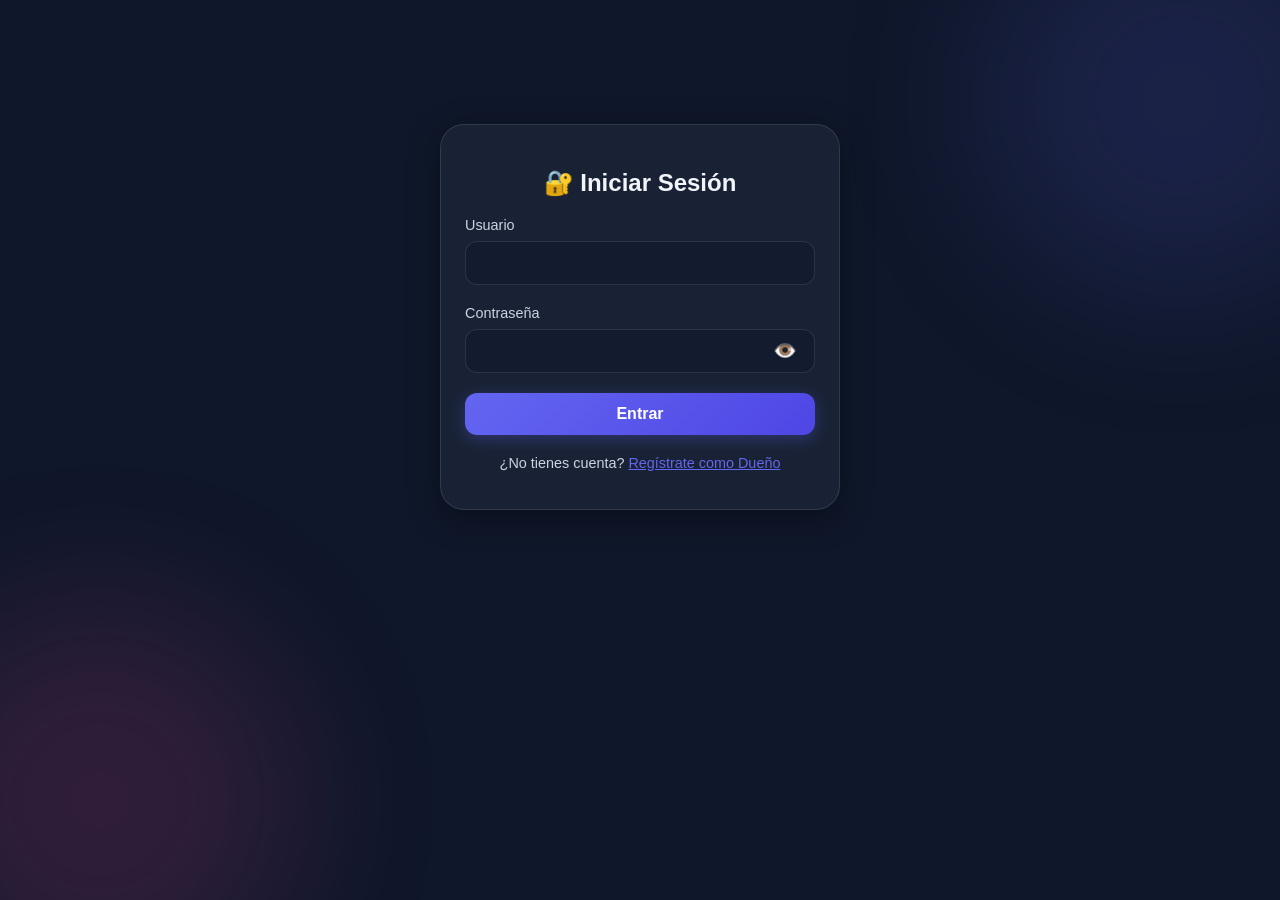
<file: src/ui/index.html>
<!DOCTYPE html>
<html lang="es">
<head>
    <meta charset="UTF-8">
    <meta name="viewport" content="width=device-width, initial-scale=1.0, maximum-scale=1.0, user-scalable=no">
    <title>Stock & Scan Native</title>
    <style>
        :root {
            --primary: #6366f1;
            --primary-hover: #818cf8;
            --secondary: #818cf8;
            --background: #0f172a;
            --surface: rgba(30, 41, 59, 0.7);
            --surface-light: rgba(255, 255, 255, 0.05);
            --text: #f1f5f9;
            --text-muted: #cbd5e1;
            --border: rgba(255, 255, 255, 0.1);
            --success: #10b981;
            --error: #ef4444;
            --warning: #f59e0b;
            --shadow: 0 8px 32px 0 rgba(0, 0, 0, 0.37);
            --backdrop-blur: blur(12px);
        }

        * { 
            box-sizing: border-box; 
            -webkit-tap-highlight-color: transparent; 
        }

        body { 
            margin: 0; 
            font-family: 'Inter', 'Segoe UI', Roboto, Helvetica, Arial, sans-serif; 
            background: var(--background);
            background-attachment: fixed;
            color: var(--text);
            transition: all 0.3s ease;
            height: 100vh;
            display: flex;
            flex-direction: column;
            overflow: hidden;
            position: relative;
        }

        /* Decorative Background Blobs */
        body::before, body::after {
            content: "";
            position: fixed;
            width: 400px;
            height: 400px;
            border-radius: 50%;
            filter: blur(80px);
            z-index: -1;
            opacity: 0.15;
            pointer-events: none;
        }
        body::before { 
            background: var(--primary); 
            top: -100px; 
            right: -100px; 
        }
        body::after { 
            background: #ec4899; 
            bottom: -100px; 
            left: -100px; 
        }

        /* Layout */
        .app-container { 
            display: flex; 
            flex: 1; 
            overflow: hidden; 
            position: relative; 
            height: 100vh;
            z-index: 1;
        }
        
        /* Glass Cards */
        .card {
            background: var(--surface);
            backdrop-filter: var(--backdrop-blur);
            -webkit-backdrop-filter: var(--backdrop-blur);
            border: 1px solid var(--border);
            border-radius: 24px;
            padding: 24px;
            box-shadow: var(--shadow);
            transition: transform 0.2s ease, border-color 0.2s ease;
        }
        .card:hover {
            border-color: rgba(99, 102, 241, 0.4);
        }

        /* Bottom Navigation (Dock Style) */
        .bottom-nav {
            position: fixed;
            bottom: 20px;
            left: 50%;
            transform: translateX(-50%);
            display: flex;
            align-items: center;
            gap: 12px;
            padding: 10px 15px;
            background: rgba(15, 23, 42, 0.8);
            backdrop-filter: blur(20px) saturate(180%);
            -webkit-backdrop-filter: blur(20px) saturate(180%);
            border: 1px solid rgba(255, 255, 255, 0.1);
            border-radius: 24px;
            box-shadow: 0 15px 35px rgba(0, 0, 0, 0.5), 0 5px 15px rgba(0, 0, 0, 0.2);
            z-index: 1000;
            transition: all 0.3s cubic-bezier(0.4, 0, 0.2, 1);
        }

        .nav-item {
            width: 50px;
            height: 50px;
            display: flex;
            flex-direction: column;
            align-items: center;
            justify-content: center;
            border-radius: 16px;
            cursor: pointer;
            color: var(--text-muted);
            transition: all 0.2s cubic-bezier(0.4, 0, 0.2, 1);
            background: transparent;
            position: relative;
        }

        .nav-item svg {
            width: 26px;
            height: 26px;
            fill: none;
            stroke: currentColor;
            stroke-width: 2;
            stroke-linecap: round;
            stroke-linejoin: round;
            transition: transform 0.2s;
        }

        .nav-item:hover {
            background: rgba(255, 255, 255, 0.1);
            color: var(--text);
            transform: translateY(-5px) scale(1.1);
        }

        .nav-item.active {
            color: var(--primary);
            background: rgba(99, 102, 241, 0.15);
        }

        .nav-item.active::after {
            content: '';
            position: absolute;
            bottom: -6px;
            width: 4px;
            height: 4px;
            background: var(--primary);
            border-radius: 50%;
            box-shadow: 0 0 10px var(--primary);
        }

        .nav-item span {
            display: none;
        }

        /* Submenu Popup */
        .submenu-popup {
            position: fixed;
            bottom: 85px;
            right: 20px;
            background: rgba(15, 23, 42, 0.9);
            backdrop-filter: blur(20px);
            border: 1px solid var(--border);
            border-radius: 20px;
            padding: 12px;
            display: none;
            flex-direction: column;
            gap: 5px;
            min-width: 200px;
            box-shadow: 0 10px 25px rgba(0, 0, 0, 0.4);
            z-index: 1001;
            transform-origin: bottom right;
            animation: popIn 0.2s cubic-bezier(0.4, 0, 0.2, 1);
        }

        .submenu-popup.active {
            display: flex;
        }

        @keyframes popIn {
            from { opacity: 0; transform: scale(0.9) translateY(10px); }
            to { opacity: 1; transform: scale(1) translateY(0); }
        }

        .submenu-item {
            display: flex;
            align-items: center;
            gap: 12px;
            padding: 12px 16px;
            border-radius: 12px;
            cursor: pointer;
            color: var(--text-muted);
            transition: all 0.2s;
            font-size: 0.9rem;
        }

        .submenu-item:hover {
            background: rgba(255, 255, 255, 0.08);
            color: var(--text);
        }

        /* Main Content Area */
        .main-content {
            flex: 1;
            overflow-y: auto;
            padding: 24px;
            padding-bottom: 100px;
            position: relative;
            z-index: 1;
        }

        .sidebar, .mobile-header, .sidebar-overlay {
            display: none !important;
        }

        /* View Management */
        .view {
            display: none;
            animation: fadeIn 0.3s ease;
        }

        .view.active {
            display: block;
        }

        @keyframes fadeIn {
            from { opacity: 0; transform: translateY(10px); }
            to { opacity: 1; transform: translateY(0); }
        }

        /* Forms & Inputs */
        .form-group {
            margin-bottom: 20px;
            text-align: left;
        }
        .form-group label {
            display: block;
            margin-bottom: 8px;
            font-size: 0.9rem;
            color: var(--text-muted);
            font-weight: 500;
        }
        .input {
            width: 100%;
            padding: 12px 16px;
            background: rgba(15, 23, 42, 0.5);
            border: 1px solid var(--border);
            border-radius: 12px;
            color: var(--text);
            font-size: 1rem;
            transition: all 0.2s ease;
            outline: none;
        }
        .input:focus {
            border-color: var(--primary);
            background: rgba(15, 23, 42, 0.7);
            box-shadow: 0 0 0 3px rgba(99, 102, 241, 0.2);
        }

        .password-container {
            position: relative;
            display: flex;
            align-items: center;
        }
        .password-toggle {
            position: absolute;
            right: 12px;
            background: none;
            border: none;
            color: var(--text-muted);
            cursor: pointer;
            font-size: 1.2rem;
        }

        /* Buttons */
        .btn {
            padding: 12px 20px;
            border-radius: 12px;
            font-weight: 600;
            cursor: pointer;
            transition: all 0.2s ease;
            border: none;
            font-size: 1rem;
            display: inline-flex;
            align-items: center;
            justify-content: center;
            gap: 8px;
        }
        .btn-primary {
            background: linear-gradient(135deg, var(--primary) 0%, #4f46e5 100%);
            color: white;
            box-shadow: 0 4px 15px rgba(99, 102, 241, 0.3);
        }
        .btn-primary:hover {
            transform: translateY(-2px);
            box-shadow: 0 6px 20px rgba(99, 102, 241, 0.4);
            filter: brightness(1.1);
        }
        .btn-secondary {
            background: var(--surface);
            color: var(--text);
            border: 1px solid var(--border);
        }
        .btn-secondary:hover {
            background: rgba(255, 255, 255, 0.1);
            border-color: rgba(255, 255, 255, 0.2);
        }
        .btn-danger {
            background: rgba(239, 68, 68, 0.2);
            color: #fca5a5;
            border: 1px solid rgba(239, 68, 68, 0.3);
        }
        .btn-danger:hover {
            background: rgba(239, 68, 68, 0.3);
            color: white;
        }

        /* Data Tables */
        .data-table {
            width: 100%;
            border-collapse: separate;
            border-spacing: 0;
            color: var(--text);
        }
        .data-table th {
            text-align: left;
            padding: 12px 16px;
            font-size: 0.85rem;
            text-transform: uppercase;
            color: var(--text-muted);
            border-bottom: 1px solid var(--border);
            background: rgba(255, 255, 255, 0.02);
        }
        .data-table td {
            padding: 12px 16px;
            border-bottom: 1px solid var(--border);
            font-size: 0.95rem;
        }
        .data-table tr:last-child td {
            border-bottom: none;
        }
        .data-table tr:hover td {
            background: rgba(255, 255, 255, 0.03);
        }

        /* Grid Layout */
        .grid {
            display: grid;
            grid-template-columns: repeat(auto-fit, minmax(300px, 1fr));
            gap: 24px;
        }

        /* Scrollbar Styling */
        ::-webkit-scrollbar {
            width: 8px;
        }
        ::-webkit-scrollbar-track {
            background: transparent;
        }
        ::-webkit-scrollbar-thumb {
            background: rgba(99, 102, 241, 0.3);
            border-radius: 4px;
        }
        ::-webkit-scrollbar-thumb:hover {
            background: rgba(99, 102, 241, 0.5);
        }

        .hidden { display: none !important; }

        /* 🆕 ESTILOS PARA AUTOCOMPLETADO */
        .search-results-dropdown {
            position: absolute;
            top: 100%;
            left: 0;
            right: 0;
            background: rgba(15, 23, 42, 0.95);
            backdrop-filter: blur(10px);
            border: 1px solid rgba(99, 102, 241, 0.3);
            border-top: none;
            border-radius: 0 0 12px 12px;
            max-height: 300px;
            overflow-y: auto;
            z-index: 1000;
            display: none;
        }

        .search-results-dropdown.active {
            display: block;
        }

        .search-result-item {
            padding: 12px 16px;
            cursor: pointer;
            border-bottom: 1px solid rgba(99, 102, 241, 0.1);
            transition: background 0.2s;
        }

        .search-result-item:hover {
            background: rgba(99, 102, 241, 0.1);
        }

        .search-result-item:last-child {
            border-bottom: none;
        }

        .search-result-code {
            font-weight: 600;
            color: var(--primary);
            font-size: 0.9rem;
        }

        .search-result-name {
            color: var(--text);
            margin-top: 2px;
        }

        .search-result-meta {
            font-size: 0.85rem;
            color: var(--text-muted);
            margin-top: 4px;
        }
    </style>

</head>
<body>

    <div class="app-container">
        <!-- Bottom Navigation Dock -->
        <nav class="bottom-nav hidden" id="bottom-nav">
            <div class="nav-item" onclick="app.switchView('view-stock')" data-view="view-stock" title="Stock">
                <svg viewBox="0 0 24 24"><path d="M21 8l-9-4-9 4v8l9 4 9-4V8z"></path><path d="M12 12l9-4M12 12l-9-4M12 12v9"></path></svg>
                <span data-i18n="menu_stock">Stock</span>
            </div>
            <div class="nav-item" onclick="app.switchView('view-sales')" data-view="view-sales" title="Ventas">
                <svg viewBox="0 0 24 24"><circle cx="9" cy="21" r="1"></circle><circle cx="20" cy="21" r="1"></circle><path d="M1 1h4l2.68 13.39a2 2 0 0 0 2 1.61h9.72a2 2 0 0 0 2-1.61L23 6H6"></path></svg>
                <span data-i18n="menu_sales">Ventas</span>
            </div>
            <div class="nav-item" onclick="app.switchView('view-settings')" data-view="view-settings" title="Configuración">
                <svg viewBox="0 0 24 24"><circle cx="12" cy="12" r="3"></circle><path d="M19.4 15a1.65 1.65 0 0 0 .33 1.82l.06.06a2 2 0 0 1 0 2.83 2 2 0 0 1-2.83 0l-.06-.06a1.65 1.65 0 0 0-1.82-.33 1.65 1.65 0 0 0-1 1.51V21a2 2 0 0 1-2 2 2 2 0 0 1-2-2v-.09A1.65 1.65 0 0 0 9 19.4a1.65 1.65 0 0 0-1.82.33l-.06.06a2 2 0 0 1-2.83 0 2 2 0 0 1 0-2.83l.06-.06a1.65 1.65 0 0 0 .33-1.82 1.65 1.65 0 0 0-1.51-1H3a2 2 0 0 1-2-2 2 2 0 0 1 2-2h.09A1.65 1.65 0 0 0 4.6 9a1.65 1.65 0 0 0-.33-1.82l-.06-.06a2 2 0 0 1 0-2.83 2 2 0 0 1 2.83 0l.06.06a1.65 1.65 0 0 0 1.82.33H9a1.65 1.65 0 0 0 1-1.51V3a2 2 0 0 1 2-2 2 2 0 0 1 2 2v.09a1.65 1.65 0 0 0 1 1.51 1.65 1.65 0 0 0 1.82-.33l.06-.06a2 2 0 0 1 2.83 0 2 2 0 0 1 0 2.83l-.06.06a1.65 1.65 0 0 0-.33 1.82V9a1.65 1.65 0 0 0 1.51 1H21a2 2 0 0 1 2 2 2 2 0 0 1-2 2h-.09a1.65 1.65 0 0 0-1.51 1z"></path></svg>
                <span data-i18n="menu_settings">Ajustes</span>
            </div>
            <div class="nav-item" onclick="app.switchView('view-alias')" data-view="view-alias" title="Alias">
                <svg viewBox="0 0 24 24"><path d="M20.59 13.41l-7.17 7.17a2 2 0 0 1-2.83 0L2 12V2h10l8.59 8.59a2 2 0 0 1 0 2.82z"></path><line x1="7" y1="7" x2="7.01" y2="7"></line></svg>
                <span data-i18n="menu_alias">Alias</span>
            </div>
            <div class="nav-item" onclick="app.toggleSubmenu()" id="more-btn" title="Más opciones">
                <svg viewBox="0 0 24 24"><circle cx="12" cy="12" r="1"></circle><circle cx="19" cy="12" r="1"></circle><circle cx="5" cy="12" r="1"></circle></svg>
            </div>
        </nav>

        <!-- Submenu Popup -->
        <div class="submenu-popup" id="submenu-popup">
            <div class="submenu-item" onclick="app.switchView('view-import')">📥 <span data-i18n="menu_import">Importar Stock</span></div>
            <div class="submenu-item" onclick="app.switchView('view-subscription')">💳 <span data-i18n="menu_subscription">Suscripciones</span></div>
            <div class="submenu-item hidden" id="nav-personnel" onclick="app.switchView('view-personnel')">👥 <span data-i18n="menu_personnel">Personal</span></div>
            <div class="submenu-item" onclick="app.switchView('view-cash')">💰 <span>Gestión de Caja</span></div>
            <div class="submenu-item" onclick="app.switchView('view-reports')">📊 <span>Reportes</span></div>
            <hr style="border:0; border-top:1px solid var(--border); margin:5px 0;">
            <div class="submenu-item" onclick="app.logout()" style="color:var(--error)">🚪 <span>Cerrar Sesión</span></div>
        </div>

        <main class="main-content">
            <!-- AUTH VIEWS -->
            <div id="view-login" class="view">
                <div class="card" style="max-width: 400px; margin: 100px auto; text-align: center;">
                    <h2>🔐 Iniciar Sesión</h2>
                    <div class="form-group">
                        <label>Usuario</label>
                        <input type="text" id="login-user" class="input">
                    </div>
                    <div class="form-group">
                        <label>Contraseña</label>
                        <div class="password-container">
                            <input type="password" id="login-pass" class="input">
                            <button type="button" class="password-toggle" onclick="app.togglePassword('login-pass')">👁️</button>
                        </div>
                    </div>
                    <button class="btn btn-primary" style="width: 100%" onclick="app.login()">Entrar</button>
                    <p style="margin-top: 20px; font-size: 0.9rem; color: var(--text-muted);">
                        ¿No tienes cuenta? <a href="#" onclick="app.switchView('view-register')" style="color: var(--primary)">Regístrate como Dueño</a>
                    </p>
                </div>
            </div>

            <div id="view-register" class="view">
                <div class="card" style="max-width: 400px; margin: 100px auto; text-align: center;">
                    <h2>🏢 Registrar Negocio</h2>
                    <div class="form-group">
                        <label>Nombre del Negocio</label>
                        <input type="text" id="reg-business" class="input">
                    </div>
                    <div class="form-group">
                        <label>Usuario Administrador</label>
                        <input type="text" id="reg-user" class="input">
                    </div>
                    <div class="form-group">
                        <label>Contraseña</label>
                        <div class="password-container">
                            <input type="password" id="reg-pass" class="input">
                            <button type="button" class="password-toggle" onclick="app.togglePassword('reg-pass')">👁️</button>
                        </div>
                    </div>
                    <button class="btn btn-primary" style="width: 100%" onclick="app.registerOwner()">Crear Cuenta</button>
                    <p style="margin-top: 20px; font-size: 0.9rem; color: var(--text-muted);">
                        ¿Ya tienes cuenta? <a href="#" onclick="app.switchView('view-login')" style="color: var(--primary)">Inicia Sesión</a>
                    </p>
                </div>
            </div>

            <!-- STOCK VIEW -->
            <div id="view-stock" class="view">
                <div style="display: flex; justify-content: space-between; align-items: center; margin-bottom: 24px;">
                    <h2 data-i18n="menu_stock">Gestión de Stock</h2>
                    <button class="btn btn-primary" onclick="app.showModal('modal-product')">➕ <span data-i18n="btn_save">Nuevo Producto</span></button>
                </div>
                
                <div class="card">
                    <div style="display: flex; gap: 10px; margin-bottom: 20px;">
                        <input type="text" id="stock-search" class="input" placeholder="Buscar producto o código..." oninput="app.loadStock()">
                        <button class="btn btn-secondary" onclick="app.loadStock()">🔄</button>
                    </div>
                    <div style="overflow-x: auto;">
                        <table class="data-table">
                            <thead>
                                <tr>
                                    <th>Código</th>
                                    <th>Nombre</th>
                                    <th>Categoría</th>
                                    <th>Precio</th>
                                    <th>Cantidad</th>
                                    <th>Acciones</th>
                                </tr>
                            </thead>
                            <tbody id="stock-table-body"></tbody>
                        </table>
                    </div>
                </div>
            </div>

            <!-- SALES VIEW -->
            <div id="view-sales" class="view">
                <h2 data-i18n="menu_sales">Terminal de Ventas</h2>
                <div class="grid">
                    <div class="card">
                        <h3>🛒 Carrito</h3>
                        <div id="cart-items" style="min-height: 200px; margin-bottom: 20px;"></div>
                        <div style="font-size: 1.5rem; font-weight: 800; text-align: right; margin-bottom: 20px;">
                            Total: <span id="cart-total">$0.00</span>
                        </div>
                        <button class="btn btn-primary" style="width: 100%" onclick="app.openCheckout()">💰 <span data-i18n="btn_pay">Cobrar Venta</span></button>
                    </div>
                    <div class="card">
                        <h3>🔍 Búsqueda Rápida</h3>
                        <div class="form-group" style="position: relative;">
                            <input type="text" id="sale-scan" class="input" placeholder="Escanea código o escribe nombre..." oninput="app.handleSaleSearchInput()">
                            <!-- 🆕 DROPDOWN DE AUTOCOMPLETADO -->
                            <div id="quick-results" class="search-results-dropdown"></div>
                        </div>
                    </div>
                </div>
            </div>

            <!-- IMPORT VIEW -->
            <div id="view-import" class="view">
                <h2 data-i18n="menu_import">Importación de Stock</h2>
                <div class="grid">
                    <div class="card">
                        <h3>⚙️ Configuración de Importación</h3>
                        <div class="form-group">
                            <label>Seleccionar Archivo (CSV, XLSX, JSON, TXT)</label>
                            <input type="file" id="import-file-input" class="input" accept=".csv,.xlsx,.xls,.json,.txt" onchange="app.handleFileUpload(this)">
                        </div>
                        <div class="form-group">
                            <label>Cargar Perfil Guardado</label>
                            <input type="text" id="import-mapping" class="input" placeholder="ej: Shopify, Corporate...">
                        </div>
                        <div id="import-status" style="margin-bottom: 15px; font-size: 0.85rem; font-weight: bold; text-align: center;"></div>
                        <button id="btn-run-import" class="btn btn-primary" style="width: 100%" onclick="app.runImportPreview()" disabled>🔍 Examinar Archivo</button>
                    </div>
                    <div class="card">
                        <h3>📝 Log de Proceso</h3>
                        <div id="import-log" style="height: 200px; overflow-y: auto; background: rgba(15, 23, 42, 0.5); padding: 15px; border-radius: 8px; font-family: monospace; font-size: 0.85rem; color: var(--text-muted);">
                            Esperando selección de archivo...
                        </div>
                    </div>
                </div>

                <!-- 🆕 SECCIÓN DE MAPEADO ASISTIDO (Hidden by default) -->
                <div id="import-mapping-container" class="card hidden" style="margin-top: 20px; animation: fadeIn 0.3s ease;">
                    <h3 style="color: var(--warning);">⚠️ Asignación de Columnas Necesaria</h3>
                    <p style="font-size: 0.9rem; color: var(--text-muted); margin-bottom: 20px;">
                        No pudimos detectar automáticamente todas las columnas. Por favor, indica a qué campo de nuestro sistema corresponde cada columna de tu archivo.
                    </p>
                    <div style="overflow-x: auto;">
                        <table class="data-table" id="mapping-table">
                            <thead>
                                <tr>
                                    <th>Columna de tu Archivo</th>
                                    <th>Campo del Sistema</th>
                                </tr>
                            </thead>
                            <tbody id="mapping-table-body"></tbody>
                        </table>
                    </div>
                    <div style="display:flex; justify-content:flex-end; gap:10px; margin-top:20px;">
                        <button class="btn btn-primary" onclick="app.runImportPreview()">🔄 Actualizar Previsualización</button>
                    </div>
                </div>

                <!-- 🆕 SECCIÓN DE PERFIL Y PREVISUALIZACIÓN -->
                <div id="import-preview-container" class="card hidden" style="margin-top: 20px; animation: fadeIn 0.3s ease;">
                    <div style="display: flex; justify-content: space-between; align-items: center; margin-bottom: 20px;">
                        <h3 style="margin: 0;">📋 Previsualización de Datos</h3>
                        <div style="display: flex; gap: 10px; align-items: center;">
                            <input type="text" id="import-profile-name" class="input" style="width: 150px;" placeholder="Nombre del Perfil">
                            <button class="btn btn-secondary" onclick="app.saveImportProfile()">💾 Guardar Perfil</button>
                        </div>
                    </div>
                    <p style="font-size: 0.85rem; color: var(--text-muted); margin-bottom: 15px;">
                        Revisa los datos mapeados. Los campos en rojo indican errores de validación. Puedes editar los valores directamente en la tabla.
                    </p>
                    <div style="overflow-x: auto;">
                        <table class="data-table">
                            <thead>
                                <tr>
                                    <th>Fila</th>
                                    <th>Código</th>
                                    <th>Nombre</th>
                                    <th>Precio</th>
                                    <th>Cantidad</th>
                                    <th>Categoría</th>
                                    <th>Peso?</th>
                                </tr>
                            </thead>
                            <tbody id="import-preview-body"></tbody>
                        </table>
                    </div>
                    <div style="display:flex; justify-content:flex-end; gap:10px; margin-top:20px;">
                        <button class="btn btn-secondary" onclick="app.cancelImport()">Cancelar</button>
                        <button class="btn btn-primary" onclick="app.commitImport()">🚀 Confirmar e Importar al Stock</button>
                    </div>
                </div>
            </div>

            <!-- REPORTS VIEW -->
            <div id="view-reports" class="view">
                <h2 data-i18n="menu_reports">Reportes y Análisis</h2>
                <div class="grid">
                    <div class="card">
                        <h3>Resumen Financiero</h3>
                        <div id="report-summary" style="font-size: 1.1rem; line-height: 2;"></div>
                    </div>
                    <div class="card">
                        <h3>⚠️ Stock Crítico</h3>
                        <div id="report-alerts"></div>
                    </div>
                </div>
            </div>

            <!-- SETTINGS VIEW -->
            <div id="view-settings" class="view">
                <h2 data-i18n="menu_settings">Ajustes del Sistema</h2>
                <div class="card">
                    <h3>Personalización</h3>
                    <div class="form-group">
                        <label>Tema Visual</label>
                        <select id="theme-select" class="input" onchange="app.setTheme(this.value)">
                            <option value="light">Luz</option>
                            <option value="dark">Oscuro</option>
                            <option value="night">Noche (AMOLED)</option>
                        </select>
                    </div>
                    <div class="form-group">
                        <label>Idioma</label>
                        <select id="lang-select" class="input" onchange="app.setLang(this.value)">
                            <option value="es">Español</option>
                            <option value="en">English</option>
                        </select>
                    </div>
                </div>
                <div class="card">
                    <h3>Administración</h3>
                    <button class="btn btn-secondary" onclick="app.exportCSV()">📄 Exportar Inventario CSV</button>
                </div>
            </div>

            <!-- CASH VIEW -->
            <div id="view-cash" class="view">
                <h2>💰 Gestión de Caja</h2>
                <div class="grid">
                    <div class="card">
                        <h3>Estado Actual</h3>
                        <div id="cash-status" style="font-size: 1.2rem; line-height: 2;">Cargando estado...</div>
                    </div>
                    <div class="card">
                        <h3>Operaciones</h3>
                        <div class="form-group">
                            <label>Monto Inicial / Cierre</label>
                            <input type="number" id="cash-amount" class="input">
                        </div>
                        <div style="display:flex; gap:10px;">
                            <button class="btn btn-primary" onclick="app.openCash()">Abrir Caja</button>
                            <button class="btn btn-danger" onclick="app.closeCash()">Cerrar Caja</button>
                        </div>
                    </div>
                </div>
            </div>

            <!-- ALIAS VIEW -->
            <div id="view-alias" class="view">
                <h2>🏷️ Gestión de Alias</h2>
                <div class="grid">
                    <div class="card">
                        <h3>Nuevo Alias</h3>
                        <div class="form-group">
                            <label>Nombre del Alias</label>
                            <input type="text" id="alias-name" class="input">
                        </div>
                        <div class="form-group">
                            <label>Límite de Crédito</label>
                            <input type="number" id="alias-limit" class="input">
                        </div>
                        <button class="btn btn-primary" onclick="app.addAlias()">Añadir Alias</button>
                    </div>
                    <div class="card">
                        <h3>Lista de Alias</h3>
                        <div style="overflow-x: auto;">
                            <table class="data-table">
                                <thead>
                                    <tr>
                                        <th>Nombre</th>
                                        <th>Límite</th>
                                        <th>Acumulado</th>
                                        <th>Acciones</th>
                                    </tr>
                                </thead>
                                <tbody id="alias-table-body"></tbody>
                            </table>
                        </div>
                    </div>
                </div>
            </div>

            <!-- SUBSCRIPTION VIEW -->
            <div id="view-subscription" class="view">
                <h2>💳 Planes de Suscripción</h2>
                <div class="grid">
                    <div class="card">
                        <h3>Plan Actual</h3>
                        <div id="current-plan" style="font-size: 1.1rem; line-height: 2;"></div>
                    </div>
                    <div class="card">
                        <h3>Planes Disponibles</h3>
                        <div id="plans-list"></div>
                    </div>
                </div>
            </div>

            <!-- PERSONNEL VIEW -->
            <div id="view-personnel" class="view">
                <h2>👥 Gestión de Personal</h2>
                <div class="grid">
                    <div class="card">
                        <h3>Nuevo Empleado</h3>
                        <div class="form-group">
                            <label>Nombre</label>
                            <input type="text" id="emp-name" class="input">
                        </div>
                        <div class="form-group">
                            <label>Usuario</label>
                            <input type="text" id="emp-user" class="input">
                        </div>
                        <div class="form-group">
                            <label>Contraseña</label>
                            <input type="password" id="emp-pass" class="input">
                        </div>
                        <button class="btn btn-primary" onclick="app.inviteEmployee()">Agregar Empleado</button>
                    </div>
                    <div class="card">
                        <h3>Lista de Empleados</h3>
                        <div style="overflow-x: auto;">
                            <table class="data-table">
                                <thead>
                                    <tr>
                                        <th>Nombre</th>
                                        <th>Usuario</th>
                                        <th>Rol</th>
                                        <th>Acciones</th>
                                    </tr>
                                </thead>
                                <tbody id="personnel-table-body"></tbody>
                            </table>
                        </div>
                    </div>
                </div>
            </div>
        </main>
    </div>

    <!-- MODALS -->
    <div id="modal-product" class="modal-overlay hidden" style="position: fixed; inset: 0; background: rgba(0,0,0,0.6); backdrop-filter: blur(8px); display: flex; align-items: center; justify-content: center; z-index: 2000;">
        <div class="card" style="width: 100%; max-width: 500px; animation: popIn 0.3s ease;">
            <h3 style="margin-top: 0; margin-bottom: 20px; display: flex; justify-content: space-between; align-items: center;">
                <span>📦 Producto</span>
                <button onclick="app.closeModal('modal-product')" style="background: none; border: none; color: var(--text-muted); cursor: pointer; font-size: 1.5rem;">✕</button>
            </h3>
            <div class="grid" style="grid-template-columns: 1fr 1fr; gap: 15px;">
                <div class="form-group">
                    <label>Código</label>
                    <input type="text" id="p-code" class="input">
                </div>
                <div class="form-group">
                    <label>Categoría</label>
                    <input type="text" id="p-cat" class="input">
                </div>
            </div>
            <div class="form-group">
                <label>Nombre</label>
                <input type="text" id="p-name" class="input">
            </div>
            <div class="grid" style="grid-template-columns: 1fr 1fr; gap: 15px;">
                <div class="form-group">
                    <label>Precio</label>
                    <input type="number" id="p-price" class="input" step="0.01">
                </div>
                <div class="form-group">
                    <label>Cantidad</label>
                    <input type="number" id="p-qty" class="input">
                </div>
            </div>
            <div class="form-group" style="display: flex; align-items: center; gap: 10px; cursor: pointer;">
                <input type="checkbox" id="p-weight" style="width: 20px; height: 20px; cursor: pointer;">
                <label for="p-weight" style="margin-bottom: 0; cursor: pointer;">¿Es producto pesado? (Kg/Gr)</label>
            </div>
            <div style="display: flex; justify-content: flex-end; gap: 10px; margin-top: 20px;">
                <button class="btn btn-secondary" onclick="app.closeModal('modal-product')">Cancelar</button>
                <button class="btn btn-primary" onclick="app.saveProduct()">💾 Guardar Producto</button>
            </div>
        </div>
    </div>

    <div id="modal-checkout" class="modal-overlay hidden" style="position: fixed; inset: 0; background: rgba(0,0,0,0.6); backdrop-filter: blur(8px); display: flex; align-items: center; justify-content: center; z-index: 2000;">
        <div class="card" style="width: 100%; max-width: 400px; text-align: center; animation: popIn 0.3s ease;">
            <div style="font-size: 3rem; margin-bottom: 15px;">💰</div>
            <h3>Confirmar Venta</h3>
            <p style="color: var(--text-muted); margin-bottom: 25px;">¿Deseas procesar el cobro de los productos en el carrito?</p>
            <div style="display: flex; justify-content: center; gap: 15px;">
                <button class="btn btn-secondary" onclick="app.closeModal('modal-checkout')">Cancelar</button>
                <button class="btn btn-primary" onclick="app.confirmSale()">✅ Confirmar Pago</button>
            </div>
        </div>
    </div>

    <script src="app.js"></script>
</body>
</html>
</file>
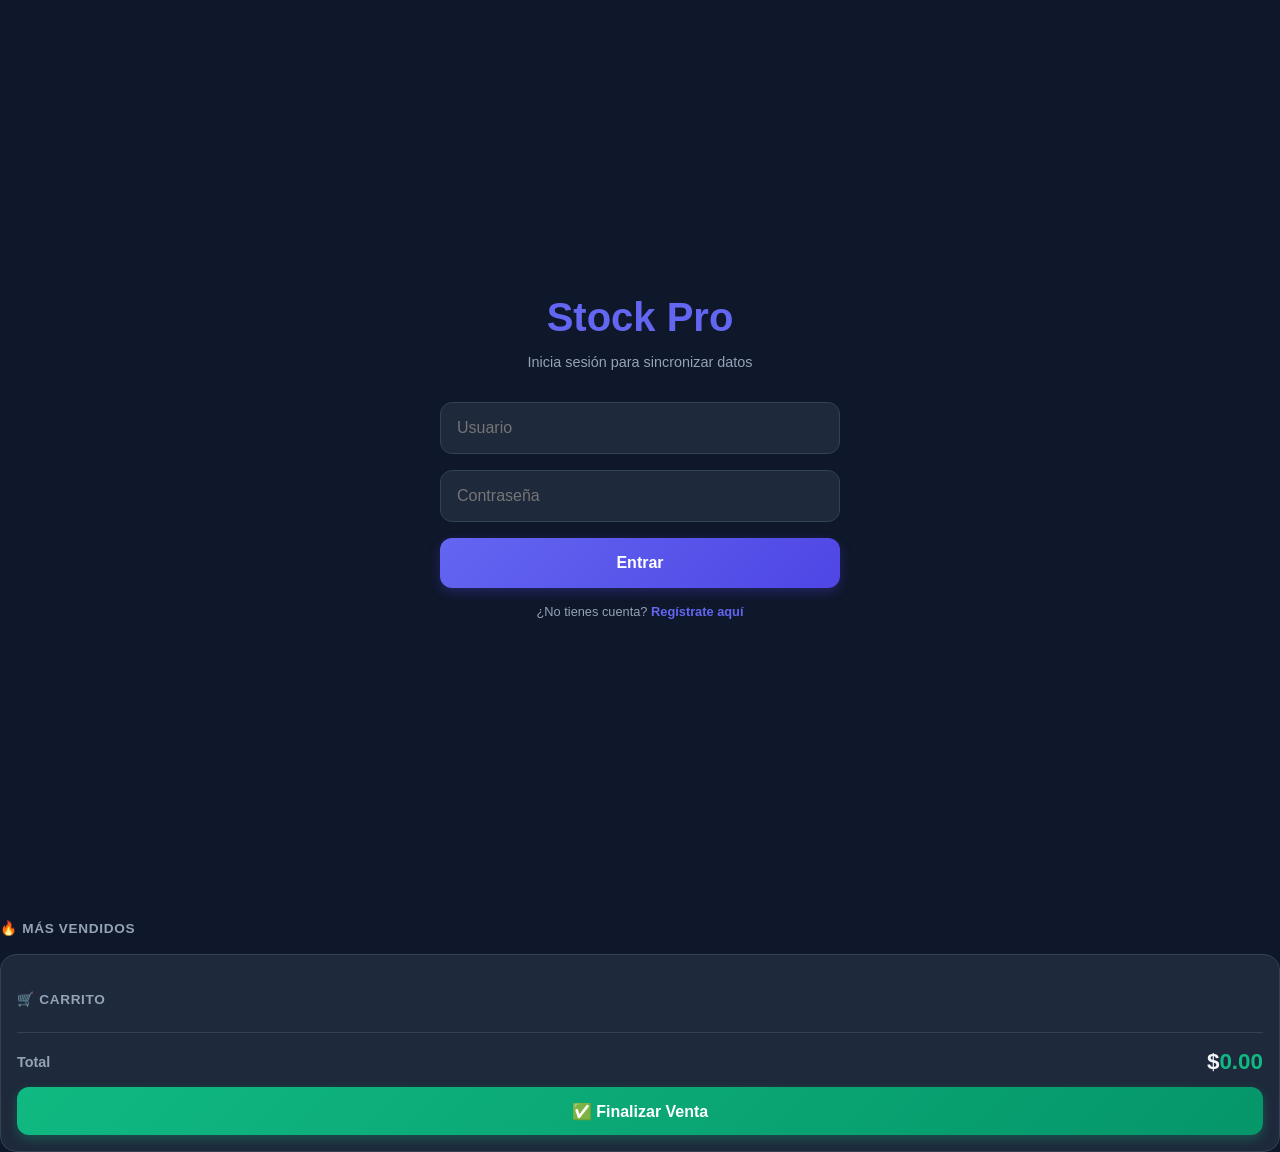
<file: src/ui/appweb/index.html>
<!DOCTYPE html>
<html lang="es">
<head>
    <meta charset="UTF-8">
    <meta name="viewport" content="width=device-width, initial-scale=1.0">
    <title>Stock Pro - App Híbrida</title>
    <link rel="stylesheet" href="css/style.css">
    <link rel="manifest" href="manifest.json">
    <meta name="theme-color" content="#2563eb">
    <link rel="apple-touch-icon" href="img/icon-192.png">
</head>
<body>
    <div id="app">
        <!-- Notification Container -->
        <div id="toast-container" class="toast-container"></div>

        <!-- Pantalla de Login (Online Obligatorio) -->
        <div id="screen-login" class="screen">
            <div class="login-box">
                <h1>Stock Pro</h1>
                <p class="subtitle">Inicia sesión para sincronizar datos</p>
                <input type="text" id="login-user" placeholder="Usuario">
                <input type="password" id="login-pass" placeholder="Contraseña">
                <button onclick="app.handleLogin()" id="btn-login">Entrar</button>
                <p id="login-error" class="error"></p>
                <p style="margin-top: 1rem; font-size: 0.8rem; color: #94a3b8;">¿No tienes cuenta? <a href="#" onclick="app.handleRegister()" style="color: #6366f1; text-decoration: none; font-weight: bold;">Regístrate aquí</a></p>
            </div>
        </div>

        <!-- Pantalla Principal -->
        <div id="screen-main" class="screen hidden">
            <header>
                <div class="user-info">
                    <span id="user-name-display">Usuario</span>
                    <span id="user-role-badge" class="badge">Rol</span>
                </div>
                <div id="sync-status" class="status-online">Online</div>
                <div style="display:flex; gap:10px; align-items:center;">
                    <button onclick="app.toggleConsole()" class="btn-console" style="background:none; border:1px solid #334155; color:white; padding:5px 10px; border-radius:5px; cursor:pointer;">💻 Console</button>
                    <button onclick="app.logout()" class="btn-logout" style="background:none; border:1px solid #334155; color:white; padding:5px 10px; border-radius:5px; cursor:pointer;">Salir</button>
                </div>
            </header>
<nav class="tab-container">
    <button class="tab-btn active" onclick="app.showTab('stock')">📦 Stock</button>
    <button class="tab-btn" onclick="app.showTab('ventas')">💰 Ventas</button>
    <button class="tab-btn" onclick="app.showTab('subs')">💎 Plan</button>
    <button class="tab-btn hidden" id="btn-admin-tab" onclick="app.showTab('admin')">⚙️ Admin</button>
    <button class="tab-btn" onclick="app.syncNow()">🔄 Sync</button>
</nav>

<main id="main-content">
    <!-- Tab Stock -->
    <div id="tab-stock" class="tab-content">
        <div class="search-bar">
            <input type="text" id="stock-search" placeholder="Buscar producto..." oninput="app.searchStock()">
            <button onclick="app.searchStock()">🔍</button>
        </div>
        <div id="stock-list" class="list"></div>
    </div>

    <!-- Tab Ventas -->
    <div id="tab-ventas" class="tab-content hidden">
        <!-- ... existing ventas content ... -->
    </div>

    <!-- Tab Subscription -->
    <div id="tab-subs" class="tab-content hidden">
        <div class="subscription-panel">
            <h3>Tu Plan Actual: <span id="current-plan-display">FREE</span></h3>
            <div id="plans-container" class="plans-grid">
                <!-- Plans will be loaded here via JS -->
            </div>
        </div>
    </div>

    <!-- Tab Admin (Carga Dinámica/Online) -->
    <div id="tab-admin" class="tab-content hidden">

                            <input
                                type="text"
                                id="ventas-search"
                                placeholder="Buscar por código o nombre..."
                                oninput="app.onVentasSearchInput()"
                                autocomplete="off"
                            >
                            <button onclick="app.searchVentas()">🔍</button>
                            <div id="ventas-autocomplete" class="autocomplete-dropdown hidden"></div>
                        </div>
                    </div>

                    <!-- Productos más vendidos -->
                    <div id="bestsellers-section" class="bestsellers-section">
                        <h4 class="section-title">🔥 Más Vendidos</h4>
                        <div id="bestsellers-list" class="list"></div>
                    </div>

                    <!-- Resultados de búsqueda -->
                    <div id="ventas-results-section" class="hidden">
                        <h4 class="section-title">📋 Resultados</h4>
                        <div id="ventas-stock-list" class="list"></div>
                    </div>

                    <!-- Carrito -->
                    <div class="cart-section">
                        <h4 class="section-title">🛒 Carrito</h4>
                        <div id="cart-list" class="list cart-list-inner"></div>
                        <div class="cart-summary">
                            <div class="cart-total-row">
                                <span class="total-label">Total</span>
                                <span class="total-amount">$<strong id="cart-total">0.00</strong></span>
                            </div>
                            <button class="btn-finalizar" onclick="app.processSale()">✅ Finalizar Venta</button>
                        </div>
                    </div>

                </div>

                <!-- Tab Admin (Carga Dinámica/Online) -->
                <div id="tab-admin" class="tab-content hidden">
                    <div class="admin-panel">
                        <h3>Panel Administrativo</h3>
                        <p>Este módulo requiere conexión activa al servidor.</p>
                        <div class="admin-grid">
                            <button onclick="app.adminAction('inventario')">📦<span>Inventario</span></button>
                            <button onclick="app.adminAction('reportes')">📈<span>Reportes</span></button>
                            <button onclick="app.adminAction('usuarios')">👥<span>Usuarios</span></button>
                            <button onclick="app.adminAction('config')">⚙️<span>Config</span></button>
                        </div>
                    </div>
                </div>
            </main>
        </div>

        <!-- System Console Drawer -->
        <div id="sys-console" class="sys-console hidden">
            <div class="console-header">
                <span>System Console</span>
                <button onclick="app.toggleConsole()">✕</button>
            </div>
            <div id="console-logs" class="console-logs"></div>
            <div class="console-input-area">
                <span>></span>
                <input type="text" id="console-cmd" placeholder="Escribe un comando..." onkeydown="if(event.key === 'Enter') app.executeConsoleCmd()">
            </div>
        </div>
    </div>

    <script src="js/db-local.js"></script>
    <script src="js/sync-engine.js"></script>
    <script src="js/app.js"></script>
    <script>
        if ('serviceWorker' in navigator) {
            window.addEventListener('load', () => {
                navigator.serviceWorker.register('sw.js')
                    .then(reg => console.log('SW registrado:', reg.scope))
                    .catch(err => console.log('Error registrando SW:', err));
            });
        }
    </script>
</body>
</html>
    </div>

    <script src="js/db-local.js"></script>
    <script src="js/sync-engine.js"></script>
    <script src="js/app.js"></script>
    <script>
        if ('serviceWorker' in navigator) {
            window.addEventListener('load', () => {
                navigator.serviceWorker.register('sw.js')
                    .then(reg => console.log('SW registrado:', reg.scope))
                    .catch(err => console.log('Error registrando SW:', err));
            });
        }
    </script>
</body>
</html>
</file>
<file: src/ui/appweb/css/style.css>
body {
    font-family: 'Inter', -apple-system, BlinkMacSystemFont, "Segoe UI", Roboto, Helvetica, Arial, sans-serif;
    margin: 0;
    background: #0f172a;
    color: #f1f5f9;
    user-select: none;
    -webkit-tap-highlight-color: transparent;
}
.hidden { display: none !important; }
.screen {
    height: 100vh;
    display: flex;
    flex-direction: column;
    overflow: hidden;
}
.login-box {
    margin: auto;
    text-align: center;
    padding: 2rem;
    width: 85%;
    max-width: 400px;
}
.login-box h1 { 
    color: #6366f1; 
    margin-bottom: 0.5rem;
    font-size: 2.5rem;
    font-weight: 800;
}
.login-box .subtitle {
    color: #94a3b8;
    margin-bottom: 2rem;
    font-size: 0.9rem;
}
.login-box input {
    display: block;
    width: 100%;
    padding: 1rem;
    margin: 1rem 0;
    border-radius: 0.75rem;
    border: 1px solid #334155;
    background: #1e293b;
    color: white;
    font-size: 1rem;
    box-sizing: border-box;
}
.login-box button {
    width: 100%;
    padding: 1rem;
    background: linear-gradient(135deg, #6366f1 0%, #4f46e5 100%);
    color: white;
    border: none;
    border-radius: 0.75rem;
    font-weight: bold;
    font-size: 1rem;
    cursor: pointer;
    box-shadow: 0 4px 12px rgba(79, 70, 229, 0.3);
}

header {
    padding: 1rem;
    display: flex;
    justify-content: space-between;
    align-items: center;
    background: #1e293b;
    border-bottom: 1px solid #334155;
}
.user-info { display: flex; flex-direction: column; gap: 2px; }
#user-name-display { font-weight: bold; font-size: 1rem; color: white; }
#user-role-badge {
    background: #4f46e5;
    font-size: 0.6rem;
    padding: 0.1rem 0.5rem;
    border-radius: 1rem;
    text-transform: uppercase;
    font-weight: bold;
    width: fit-content;
}
.status-online { color: #10b981; font-size: 0.8rem; font-weight: bold; }
.status-offline { color: #ef4444; font-size: 0.8rem; font-weight: bold; }
.status-syncing { color: #f59e0b; font-size: 0.8rem; font-weight: bold; }

.tab-container {
    display: flex;
    background: #1e293b;
    padding: 0.5rem;
    gap: 0.5rem;
    border-bottom: 1px solid #334155;
}
.tab-btn {
    flex: 1;
    padding: 0.7rem;
    border: none;
    border-radius: 0.5rem;
    background: transparent;
    color: #94a3b8;
    font-weight: bold;
    cursor: pointer;
    transition: all 0.2s;
}
.tab-btn.active { background: #6366f1; color: white; box-shadow: 0 2px 8px rgba(99, 102, 241, 0.4); }

#main-content { flex: 1; padding: 1rem; overflow-y: auto; padding-bottom: 6rem; }

.search-bar {
    display: flex;
    gap: 0.5rem;
    margin-bottom: 1rem;
}
.search-bar input {
    flex: 1;
    padding: 0.8rem;
    border-radius: 0.75rem;
    border: 1px solid #334155;
    background: #1e293b;
    color: white;
}
.search-bar button {
    background: #334155;
    border: none;
    color: white;
    padding: 0 1rem;
    border-radius: 0.75rem;
    cursor: pointer;
}

.list { display: flex; flex-direction: column; gap: 0.75rem; }
.product-item {
    background: #1e293b;
    padding: 1rem;
    border-radius: 0.75rem;
    border: 1px solid #334155;
    display: flex;
    justify-content: space-between;
    align-items: center;
    cursor: pointer;
    transition: background 0.2s;
}
.product-item:active { background: #334155; }
.product-item span:first-child { font-weight: 600; }
.product-item span:last-child { color: #818cf8; font-weight: bold; }

.cart-footer {
    position: fixed;
    bottom: 5rem;
    left: 1rem;
    right: 1rem;
    background: rgba(30, 41, 59, 0.95);
    backdrop-filter: blur(10px);
    padding: 1rem;
    border-radius: 1rem;
    border: 1px solid #6366f1;
    display: flex;
    justify-content: space-between;
    align-items: center;
    box-shadow: 0 -4px 20px rgba(0,0,0,0.4);
}
.total { font-size: 1.2rem; font-weight: bold; }
.cart-footer button {
    background: linear-gradient(135deg, #6366f1 0%, #4f46e5 100%);
    color: white;
    border: none;
    padding: 0.8rem 1.5rem;
    border-radius: 0.5rem;
    font-weight: bold;
}

.admin-grid {
    display: grid;
    grid-template-columns: 1fr 1fr;
    gap: 1rem;
}
.admin-grid button {
    padding: 2rem 1rem;
    background: #1e293b;
    border: 1px solid #334155;
    color: white;
    border-radius: 1rem;
    font-weight: bold;
    cursor: pointer;
    display: flex;
    flex-direction: column;
    align-items: center;
    justify-content: center;
    gap: 0.5rem;
}
.admin-grid button:active { background: #334155; }

.bottom-nav {
    position: fixed;
    bottom: 0;
    left: 0;
    right: 0;
    height: 4rem;
    background: #1e293b;
    border-top: 1px solid #334155;
    display: flex;
    justify-content: space-around;
    align-items: center;
    padding-bottom: env(safe-area-inset-bottom);
}
.bottom-nav button {
    background: transparent;
    border: none;
    color: #94a3b8;
    font-weight: bold;
    cursor: pointer;
    font-size: 0.9rem;
}
.bottom-nav button:active { color: #6366f1; }
.error { color: #ef4444; font-size: 0.8rem; margin-top: 1rem; }

/* ── Ventas: secciones ──────────────────────────────────────────────────── */
.section-title {
    margin: 1.25rem 0 0.6rem;
    font-size: 0.85rem;
    font-weight: 700;
    text-transform: uppercase;
    letter-spacing: 0.05em;
    color: #94a3b8;
}

.ventas-search-section { margin-bottom: 0; }

/* ── Autocompletado ─────────────────────────────────────────────────────── */
.autocomplete-dropdown {
    position: absolute;
    top: calc(100% + 4px);
    left: 0;
    right: 0;
    background: #1e293b;
    border: 1px solid #4f46e5;
    border-radius: 0.75rem;
    z-index: 100;
    overflow: hidden;
    box-shadow: 0 8px 24px rgba(0,0,0,0.5);
    max-height: 260px;
    overflow-y: auto;
}
.autocomplete-item {
    display: flex;
    align-items: center;
    gap: 0.6rem;
    padding: 0.75rem 1rem;
    cursor: pointer;
    border-bottom: 1px solid #334155;
    transition: background 0.15s;
}
.autocomplete-item:last-child { border-bottom: none; }
.autocomplete-item:active,
.autocomplete-item:hover { background: #334155; }
.ac-codigo {
    font-size: 0.7rem;
    font-weight: 700;
    color: #818cf8;
    min-width: 3.5rem;
    background: #0f172a;
    padding: 0.15rem 0.4rem;
    border-radius: 0.3rem;
}
.ac-nombre { flex: 1; font-size: 0.9rem; font-weight: 600; }
.ac-precio { font-size: 0.85rem; color: #10b981; font-weight: 700; }
.autocomplete-empty {
    padding: 0.75rem 1rem;
    color: #64748b;
    font-size: 0.85rem;
    text-align: center;
}

/* ── Productos (resultados + bestsellers) ───────────────────────────────── */
.product-info { display: flex; flex-direction: column; gap: 2px; }
.product-name { font-weight: 600; font-size: 0.95rem; }
.product-code { font-size: 0.7rem; color: #64748b; }
.product-right {
    display: flex;
    align-items: center;
    gap: 0.6rem;
}
.product-price { color: #818cf8; font-weight: 700; font-size: 0.95rem; }

.btn-add-quick {
    background: #4f46e5;
    border: none;
    color: white;
    width: 2rem;
    height: 2rem;
    border-radius: 50%;
    font-size: 1.1rem;
    line-height: 1;
    cursor: pointer;
    display: flex;
    align-items: center;
    justify-content: center;
    flex-shrink: 0;
    transition: background 0.15s;
}
.btn-add-quick:active { background: #6366f1; }

.bestseller-item { border-left: 3px solid #f59e0b; }

/* ── Carrito ────────────────────────────────────────────────────────────── */
.cart-section {
    margin-top: 0.5rem;
    background: #1e293b;
    border: 1px solid #334155;
    border-radius: 1rem;
    padding: 1rem;
}
.cart-list-inner { gap: 0.5rem; }

.cart-item {
    background: #0f172a;
    border: 1px solid #334155;
    border-radius: 0.75rem;
    padding: 0.75rem 1rem;
    display: flex;
    flex-direction: column;
    gap: 0.5rem;
}
.cart-item-info { display: flex; flex-direction: column; gap: 2px; }
.cart-item-name { font-weight: 600; font-size: 0.95rem; }
.cart-item-unit { font-size: 0.72rem; color: #64748b; }

.cart-item-controls {
    display: flex;
    align-items: center;
    gap: 0.5rem;
}
.qty-btn {
    background: #334155;
    border: none;
    color: white;
    width: 2rem;
    height: 2rem;
    border-radius: 0.4rem;
    font-size: 1.1rem;
    cursor: pointer;
    display: flex;
    align-items: center;
    justify-content: center;
    flex-shrink: 0;
    transition: background 0.15s;
}
.qty-btn:active { background: #4f46e5; }
.qty-value {
    min-width: 1.8rem;
    text-align: center;
    font-weight: 700;
    font-size: 1rem;
}
.cart-item-subtotal {
    margin-left: auto;
    color: #10b981;
    font-weight: 700;
    font-size: 0.95rem;
}
.btn-remove {
    background: none;
    border: none;
    color: #ef4444;
    cursor: pointer;
    font-size: 0.85rem;
    padding: 0.2rem 0.4rem;
    border-radius: 0.3rem;
    transition: background 0.15s;
}
.btn-remove:active { background: rgba(239,68,68,0.15); }

.cart-summary {
    margin-top: 1rem;
    padding-top: 1rem;
    border-top: 1px solid #334155;
}
.cart-total-row {
    display: flex;
    justify-content: space-between;
    align-items: center;
    margin-bottom: 0.75rem;
}
.total-label { font-size: 0.9rem; color: #94a3b8; font-weight: 600; }
.total-amount { font-size: 1.4rem; font-weight: 800; color: #f1f5f9; }
.total-amount strong { color: #10b981; }

.btn-finalizar {
    width: 100%;
    padding: 0.9rem;
    background: linear-gradient(135deg, #10b981 0%, #059669 100%);
    color: white;
    border: none;
    border-radius: 0.75rem;
    font-weight: 700;
    font-size: 1rem;
    cursor: pointer;
    box-shadow: 0 4px 12px rgba(16, 185, 129, 0.3);
    transition: opacity 0.15s;
}
.btn-finalizar:active { opacity: 0.85; }

/* ── Mensajes vacíos ────────────────────────────────────────────────────── */
.empty-msg {
    text-align: center;
    color: #64748b;
    font-size: 0.85rem;
    padding: 1rem 0;
    margin: 0;
}
.loading-msg { color: #818cf8; }

/* ── Notificaciones Toast ────────────────────────────────────────────────── */
.toast-container {
    position: fixed;
    top: 20px;
    left: 50%;
    transform: translateX(-50%);
    z-index: 9999;
    display: flex;
    flex-direction: column;
    gap: 10px;
    pointer-events: none;
}
.toast {
    background: #1e293b;
    color: white;
    padding: 12px 24px;
    border-radius: 0.75rem;
    font-weight: 600;
    font-size: 0.9rem;
    box-shadow: 0 10px 15px -3px rgba(0, 0, 0, 0.4);
    border-left: 4px solid #6366f1;
    animation: slideDown 0.3s ease-out;
    transition: opacity 0.5s, transform 0.5s;
    white-space: nowrap;
}
.toast-success { border-left-color: #10b981; }
.toast-error { border-left-color: #ef4444; }
.toast-info { border-left-color: #3b82f6; }

.fade-out {
    opacity: 0;
    transform: translateY(-20px);
}

@keyframes slideDown {
    from { transform: translateY(-100%); opacity: 0; }
    to { transform: translateY(0); opacity: 1; }
}

/* ── System Console ────────────────────────────────────────────────────── */
.sys-console {
    position: fixed;
    bottom: 0;
    left: 0;
    right: 0;
    height: 40%;
    background: #0f172a;
    border-top: 2px solid #6366f1;
    z-index: 10000;
    display: flex;
    flex-direction: column;
    transition: transform 0.3s ease-in-out;
    box-shadow: 0 -10px 25px rgba(0,0,0,0.5);
}
.sys-console.hidden {
    transform: translateY(100%);
}
.console-header {
    padding: 10px 20px;
    background: #1e293b;
    display: flex;
    justify-content: space-between;
    align-items: center;
    border-bottom: 1px solid #334155;
    font-weight: bold;
    font-size: 0.9rem;
    color: #f1f5f9;
}
.console-header button {
    background: none;
    border: none;
    color: #94a3b8;
    cursor: pointer;
    font-size: 1.2rem;
}
.console-logs {
    flex: 1;
    overflow-y: auto;
    padding: 15px;
    font-family: 'Courier New', Courier, monospace;
    font-size: 0.85rem;
    line-height: 1.4;
    color: #cbd5e1;
    background: #020617;
}
.console-log-entry {
    margin-bottom: 4px;
    border-bottom: 1px solid #1e293b;
    padding-bottom: 2px;
}
.console-log-info { color: #94a3b8; }
.console-log-success { color: #10b981; }
.console-log-error { color: #ef4444; }
.console-log-cmd { color: #818cf8; font-weight: bold; }

.console-input-area {
    display: flex;
    align-items: center;
    padding: 10px 20px;
    background: #1e293b;
    gap: 10px;
    border-top: 1px solid #334155;
}
.console-input-area span {
    color: #6366f1;
    font-weight: bold;
    font-family: monospace;
}
.console-input-area input {
    flex: 1;
    background: transparent;
    border: none;
    color: white;
    font-family: monospace;
    outline: none;
    font-size: 0.9rem;
}
</file>
